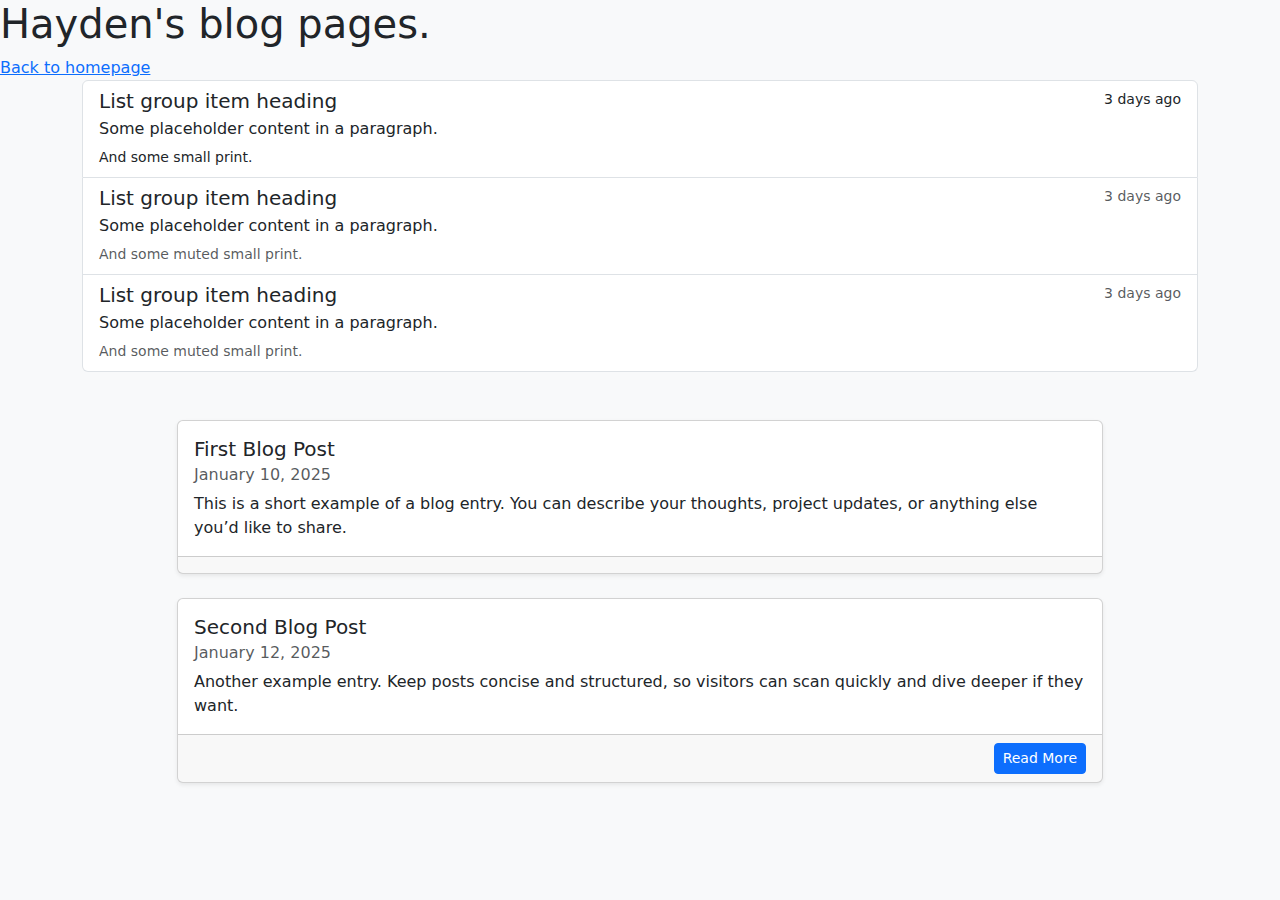
<file: haydenknight88-main/haydenknight88-main/docs/pages/blog.html>
<!DOCTYPE html>
<html lang="en">
<head>
  <meta charset="UTF-8">
  <meta name="viewport" content="width=device-width, initial-scale=1">
  <title>Simple Blog</title>
  <!-- Bootstrap 5 CDN -->
  <link href="https://cdn.jsdelivr.net/npm/bootstrap@5.3.2/dist/css/bootstrap.min.css" rel="stylesheet">
</head>
<body class="bg-light">

  <h1>Hayden's blog pages. </h1>
    <a href="../index.html">Back to homepage </a>

  <div class="container">
   
    <div class="list-group">
      <a href="#" class="list-group-item list-group-item-action" aria-current="true">
        <div class="d-flex w-100 justify-content-between">
          <h5 class="mb-1">List group item heading</h5>
          <small>3 days ago</small>
        </div>
        <p class="mb-1">Some placeholder content in a paragraph.</p>
        <small>And some small print.</small>
      </a>
      <a href="#" class="list-group-item list-group-item-action">
        <div class="d-flex w-100 justify-content-between">
          <h5 class="mb-1">List group item heading</h5>
          <small class="text-muted">3 days ago</small>
        </div>
        <p class="mb-1">Some placeholder content in a paragraph.</p>
        <small class="text-muted">And some muted small print.</small>
      </a>
      <a href="#" class="list-group-item list-group-item-action">
        <div class="d-flex w-100 justify-content-between">
          <h5 class="mb-1">List group item heading</h5>
          <small class="text-muted">3 days ago</small>
        </div>
        <p class="mb-1">Some placeholder content in a paragraph.</p>
        <small class="text-muted">And some muted small print.</small>
      </a>
    </div>

  </div>


  <div class="container py-5">
    <!-- <h1 class="mb-4 text-center">My Blog</h1> -->
    
    <div class="row g-4">
      <!-- Blog Entry 1 -->
      <div class="col-md-10 offset-md-1">
        <div class="card h-100 shadow-sm">
          <div class="card-body">
            <h5 class="card-title">First Blog Post</h5>
            <h6 class="card-subtitle mb-2 text-muted">January 10, 2025</h6>
            <p class="card-text">
              This is a short example of a blog entry. You can describe your thoughts, project updates, 
              or anything else you’d like to share.
            </p>
          </div>
          <div class="card-footer text-end">
            <!-- <a href="#" class="btn btn-sm btn-primary">Read More</a> -->
          </div>
        </div>
      </div>

      <!-- Blog Entry 2 -->
      <div class="col-md-10 offset-md-1">
        <div class="card h-100 shadow-sm">
          <div class="card-body">
            <h5 class="card-title">Second Blog Post</h5>
            <h6 class="card-subtitle mb-2 text-muted">January 12, 2025</h6>
            <p class="card-text">
              Another example entry. Keep posts concise and structured, so visitors can scan quickly 
              and dive deeper if they want.
            </p>
          </div>
          <div class="card-footer text-end">
            <a href="#" class="btn btn-sm btn-primary">Read More</a>
          </div>
        </div>
      </div>
    </div>
  </div>

  <!-- Bootstrap JS Bundle (optional if no JS needed) -->
  <script src="https://cdn.jsdelivr.net/npm/bootstrap@5.3.2/dist/js/bootstrap.bundle.min.js"></script>
</body>
</html>
</file>
